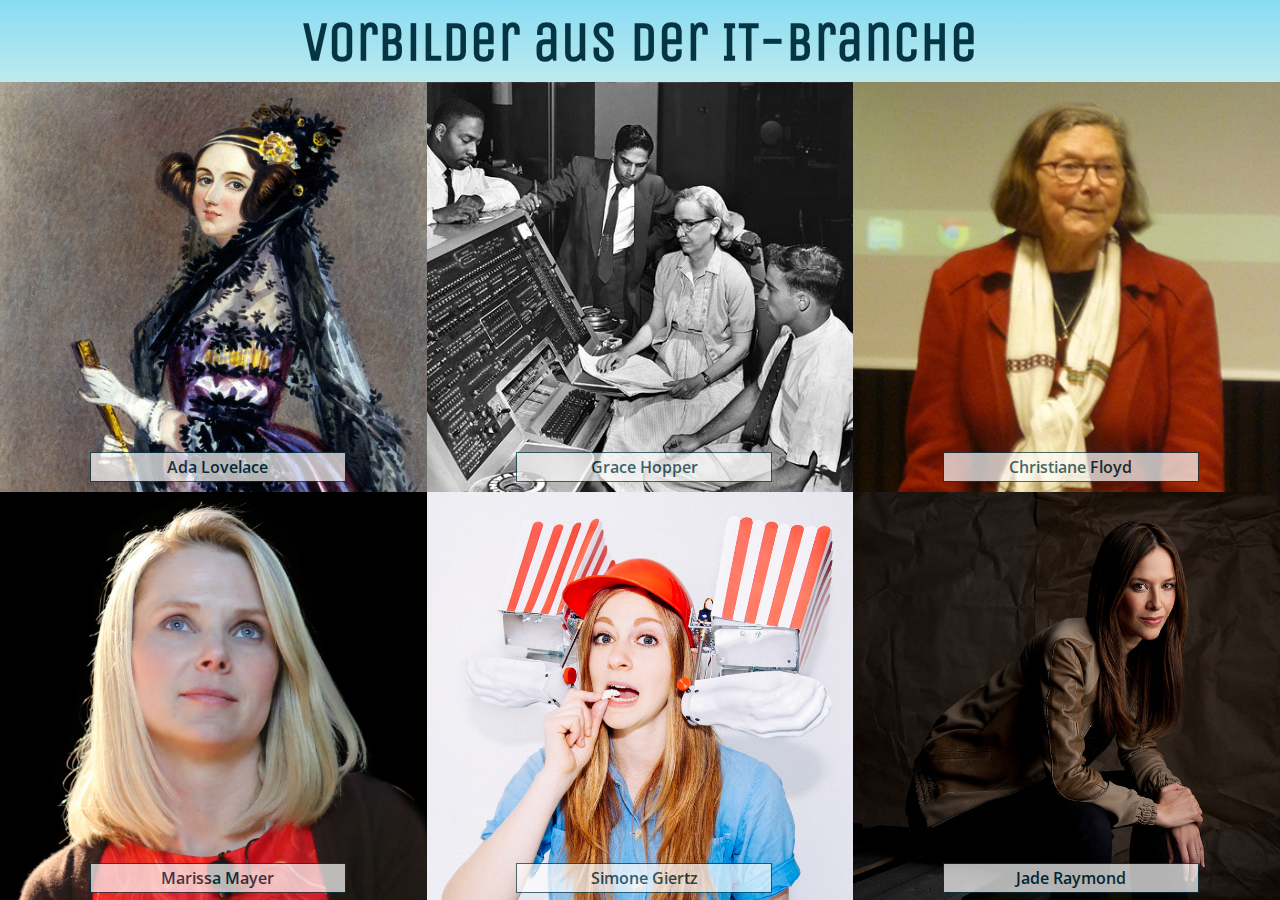
<file: public_html/index.html>
<!DOCTYPE html>
<html lang="de">
    <head>
        <title>Girls Day im Hacklabor</title>
        <meta http-equiv="X-UA-Compatible" content="IE=edge" />
	<meta content="text/html; charset=UTF-8" http-equiv="Content-Type" />
	<meta name="title" content="Girls Day im Hacklabor" />
	<meta name="description" content="Beschreibung der Seite" />
	<meta name="keywords" content="keyword1, keyword2, ..." />
	<meta name="author" content="Autorenname" />
	<meta name="viewport" content="width=device-width, initial-scale=1, maximum-scale=1" />
	<meta name="robots" content="index,follow" />
        <link rel="stylesheet" type="text/css" href="style.css" media="screen" />
	<link rel="stylesheet" type="text/css" href="print.css" media="print" />
	<link rel="shortcut icon" href="" type="image/x-icon" />
        <style>@import url('https://fonts.googleapis.com/css?family=Open+Sans|Unica+One');</style>
    </head>
    <body>
        <div id="wrapper">
            <header class="index_header">
                <h1>Vorbilder aus der IT-Branche</h1>
            </header>
            <main class="index">
                <a href="woman1.html">
                    <section id="woman1" class="women">
                        <p>Ada Lovelace</p>
                    </section>
                </a>
                <a href="woman2.html">
                    <section id="woman2" class="women">
                        <p>Grace Hopper</p>
                    </section>
                </a>
                <a href="woman3.html">
                    <section id="woman3" class="women">
                        <p>Christiane Floyd</p>
                    </section>
                </a>
                <a href="woman4.html">
                    <section id="woman4" class="women">
                        <p>Marissa Mayer</p>
                    </section>
                </a>
                <a href="woman5.html">
                    <section id="woman5" class="women">
                        <p>Simone Giertz</p>
                    </section>
                </a>
                <a href="woman6.html">
                    <section id="woman6" class="women">
                        <p>Jade Raymond</p>
                    </section>
                </a>
            </main>
        </div>
    </body>
</html>
</file>
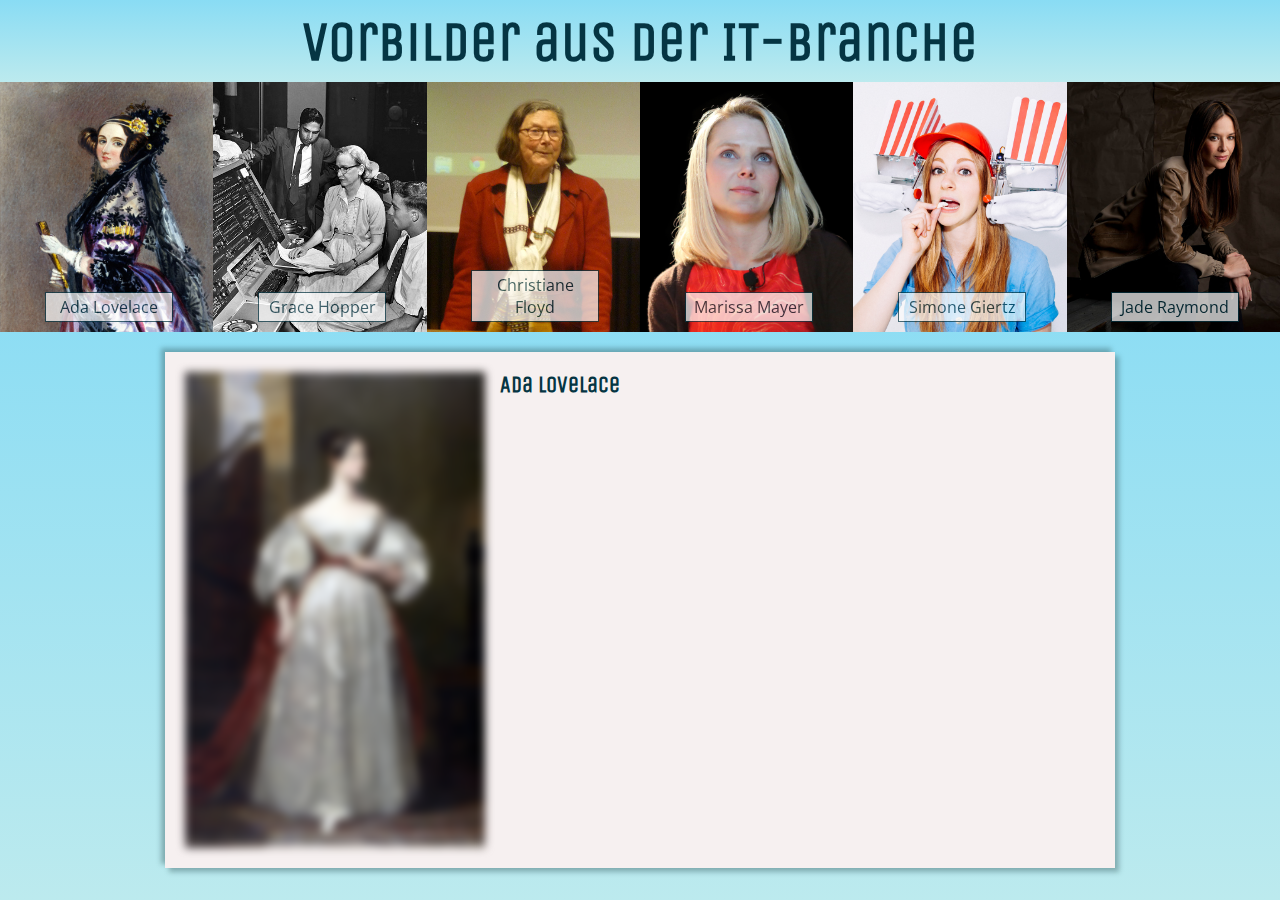
<file: public_html/woman1.html>
<!DOCTYPE html>
<html lang="de">
    <head>
        <title>Girls Day im Hacklabor</title>
        <meta http-equiv="X-UA-Compatible" content="IE=edge" />
	<meta content="text/html; charset=UTF-8" http-equiv="Content-Type" />
	<meta name="title" content="Titel der Seite" />
	<meta name="description" content="Beschreibung der Seite" />
	<meta name="keywords" content="keyword1, keyword2, ..." />
	<meta name="author" content="Autorenname" />
	<meta name="viewport" content="width=device-width, initial-scale=1, maximum-scale=1" />
	<meta name="robots" content="index,follow" />
        <link rel="stylesheet" type="text/css" href="style.css" media="screen" />
	<link rel="stylesheet" type="text/css" href="print.css" media="print" />
	<link rel="shortcut icon" href="" type="image/x-icon" />
        <style>@import url('https://fonts.googleapis.com/css?family=Open+Sans|Unica+One');</style>
    </head>
    <body>
        <div id="wrapper">
            <header>
                <h1>Vorbilder aus der IT-Branche</h1>
            </header>
            <div id="navigation">
              <a href="woman1.html">
                  <section id="woman1" class="women">
                      <p>Ada Lovelace</p>
                  </section>
              </a>
              <a href="woman2.html">
                  <section id="woman2" class="women">
                      <p>Grace Hopper</p>
                  </section>
              </a>
              <a href="woman3.html">
                  <section id="woman3" class="women">
                      <p>Christiane Floyd</p>
                  </section>
              </a>
              <a href="woman4.html">
                  <section id="woman4" class="women">
                      <p>Marissa Mayer</p>
                  </section>
              </a>
              <a href="woman5.html">
                  <section id="woman5" class="women">
                      <p>Simone Giertz</p>
                  </section>
              </a>
              <a href="woman6.html">
                  <section id="woman6" class="women">
                      <p>Jade Raymond</p>
                  </section>
              </a>
            </div>
            <main>
                <article>
                    <div id="woman_image">
                        <img src="Ada_Lovelace.jpg" alt="Name" style="filter: blur(4px); -webkit-filter: blur(4px);">
                    </div>
                    <div id="woman_text">
                        <h2>Ada Lovelace</h2>
                        <p style="color: #f6f0f0;">Augusta Ada Byron King, Countess of Lovelace lebte von 1815 - 1852 und war eine britische Mathematikerin. Sie veröffentlichte als Erste ein komplexes Programm ohne das es einen Computer gab. Das Programm nahm wesentliche Aspekte späterer Programmiersprachen, wie etwa ein Unterprogramm oder die Verzweigung, vorweg.</p>
                        <p style="color: #f6f0f0;">Aus diesem Grund wird sie heute nicht nur als erste Programmiererin der Welt, sondern als erster Programmierer überhaupt bezeichnet. Die Programmiersprache Ada und die Lovelace Medal wurden nach ihr benannt.</p>
                        <p style="color: #f6f0f0;">Es gibt mehrere Projekte die Ada Lovelace als Thema nehmen, u.a. wird jedes Jahr Mitte Oktober der Ada Lovelace Day ausgerufen. An diesem Tag werden Frauen und ihre Werke in Wissenschaft, Technik, Ingenieurswissenschaften und Mathematik gefeiert.</p>
                        <p style="color: #f6f0f0;">Weitere Informationen <a href="https://de.wikipedia.org/wiki/Ada_Lovelace" style="color: #f6f0f0;">https://de.wikipedia.org/wiki/Ada_Lovelace</a></p>
                    </div>
                </article>
            </main>
        </div>
    </body>
</html>
</file>
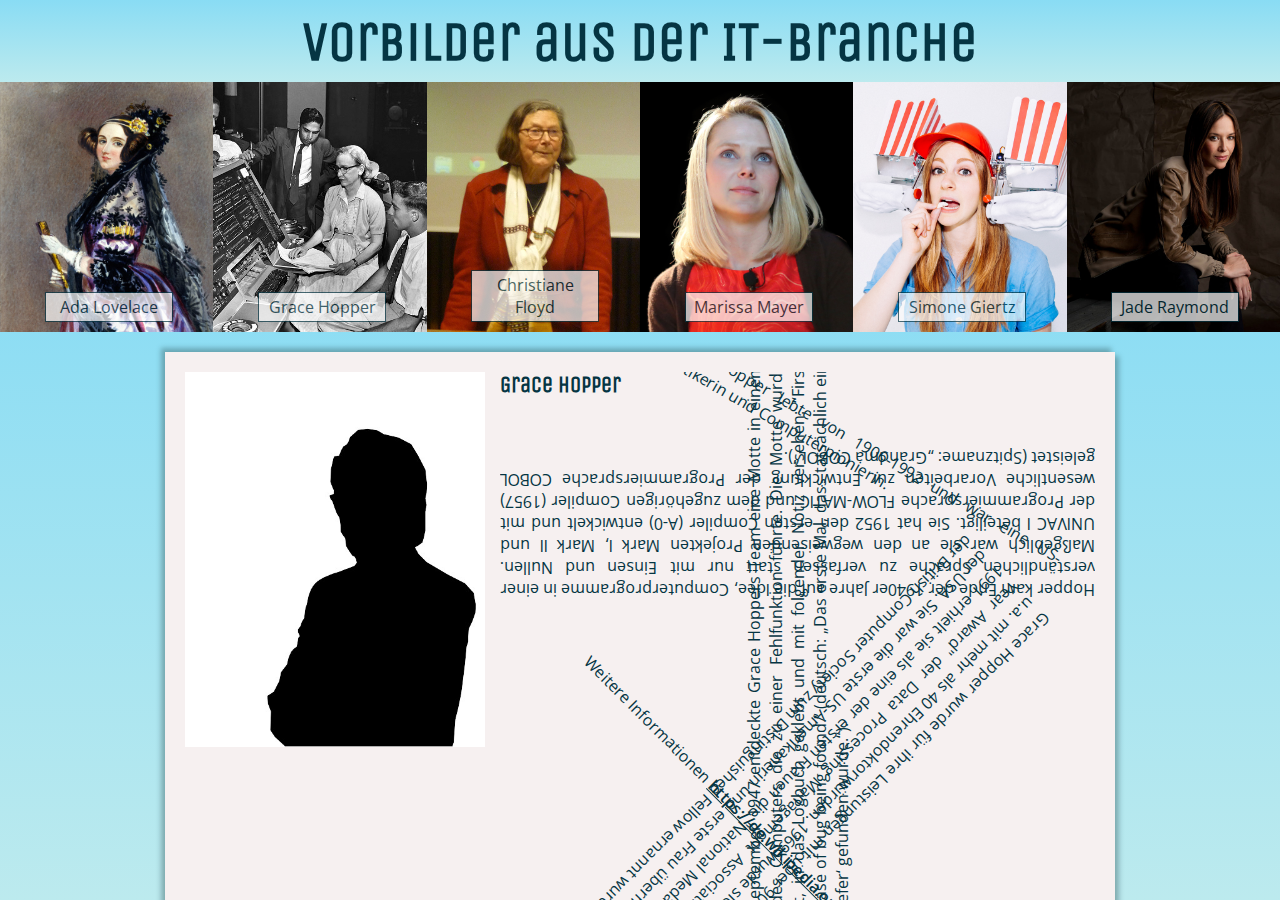
<file: public_html/woman2.html>
<!DOCTYPE html>
<html lang="de">
    <head>
        <title>Girls Day im Hacklabor</title>
        <meta http-equiv="X-UA-Compatible" content="IE=edge" />
	<meta content="text/html; charset=UTF-8" http-equiv="Content-Type" />
	<meta name="title" content="Titel der Seite" />
	<meta name="description" content="Beschreibung der Seite" />
	<meta name="keywords" content="keyword1, keyword2, ..." />
	<meta name="author" content="Autorenname" />
	<meta name="viewport" content="width=device-width, initial-scale=1, maximum-scale=1" />
	<meta name="robots" content="index,follow" />
        <link rel="stylesheet" type="text/css" href="style.css" media="screen" />
	<link rel="stylesheet" type="text/css" href="print.css" media="print" />
	<link rel="shortcut icon" href="" type="image/x-icon" />
        <style>@import url('https://fonts.googleapis.com/css?family=Open+Sans|Unica+One');</style>
    </head>
    <body>
        <div id="wrapper">
            <header>
                <h1>Vorbilder aus der IT-Branche</h1>
            </header>
            <div id="navigation">
              <a href="woman1.html">
                  <section id="woman1" class="women">
                      <p>Ada Lovelace</p>
                  </section>
              </a>
              <a href="woman2.html">
                  <section id="woman2" class="women">
                      <p>Grace Hopper</p>
                  </section>
              </a>
              <a href="woman3.html">
                  <section id="woman3" class="women">
                      <p>Christiane Floyd</p>
                  </section>
              </a>
              <a href="woman4.html">
                  <section id="woman4" class="women">
                      <p>Marissa Mayer</p>
                  </section>
              </a>
              <a href="woman5.html">
                  <section id="woman5" class="women">
                      <p>Simone Giertz</p>
                  </section>
              </a>
              <a href="woman6.html">
                  <section id="woman6" class="women">
                      <p>Jade Raymond</p>
                  </section>
              </a>
            </div>
            <main>
                <article>
                    <div id="woman_image" style="position: relative;">
                        <img src="Commodore_Grace_M._Hopper.jpg" alt="Name" class="base">
                        <img src="Commodore_Grace_M._Hopper_silhouette.jpg" alt="Name" class="overlay" style="z-index: 1">
                    </div>
                    <div id="woman_text" style="height: 730px; overflow: auto;">
                        <h2>Grace Hopper</h2>
                        <p style="transform: rotate(30deg);">Grace Brewster Murray Hopper lebte von 1906-1992 und war eine US-amerikanische Informatikerin und Computerpionierin.</p>
                        <p style="transform: rotate(180deg);">Hopper kam Ende der 1940er Jahre auf die Idee, Computerprogramme in einer verständlichen Sprache zu verfassen statt nur mit Einsen und Nullen. Maßgeblich war sie an den wegweisenden Projekten Mark I, Mark II und UNIVAC I beteiligt. Sie hat 1952 den ersten Compiler (A-0) entwickelt und mit der Programmiersprache FLOW-MATIC und dem zugehörigen Compiler (1957) wesentliche Vorarbeiten zur Entwicklung der Programmiersprache COBOL geleistet (Spitzname: „Grandma COBOL“).</p>
                        <p style="transform: rotate(270deg);">Am 9. September 1947 entdeckte Grace Hoppers Team eine Motte in einem Relais des Computers die zu einer Fehlfunktion führte. Die Motte wurde entfernt, in das Logbuch geklebt und mit folgender Notiz versehen: “First actual case of bug being found.” (deutsch: „Das erste Mal, dass tatsächlich ein ‚Ungeziefer‘ gefunden wurde.“).</p>
                        <p style="transform: rotate(135deg);">Grace Hopper wurde für ihre Leistungen mit über 90 Auszeichnungen geehrt, u.a. mit mehr als 40 Ehrendoktorwürden. 1969 wurde sie mit dem "Man of the Year Award" der Data Processing Management Association ausgezeichnet. 1991 erhielt sie als eine der ersten Frauen die "National Medal of Technology" der USA. Sie war die erste US-Amerikanerin und erste Frau überhaupt, die von der British Computer Society zum Distinguished Fellow ernannt wurde.</p>
                        <p style="transform: rotate(45deg);">Weitere Informationen <a href="https://de.wikipedia.org/wiki/Grace_Hopper">https://de.wikipedia.org/wiki/Grace_Hopper</a>
                </article>
            </main>
        </div>
    </body>
</html>
</file>
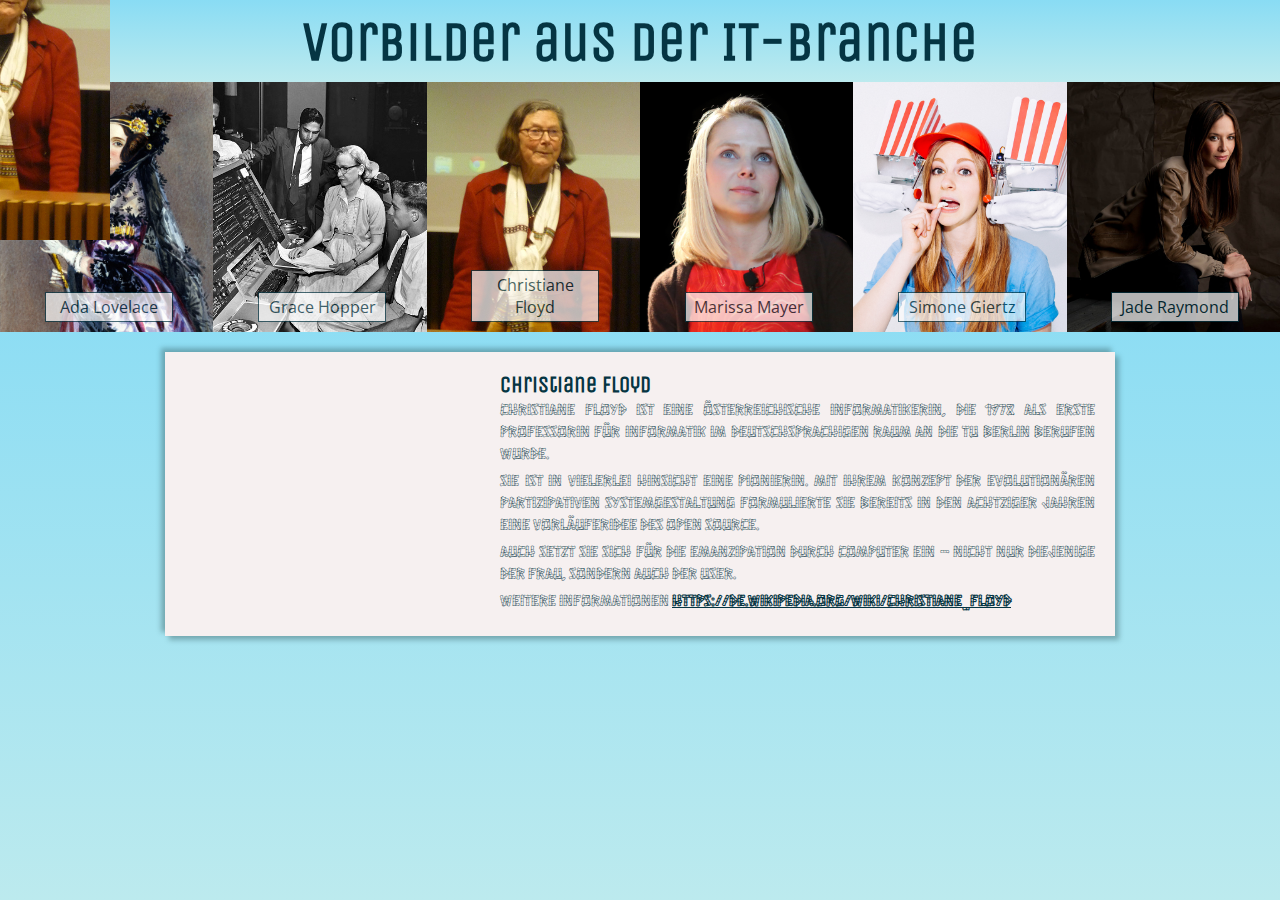
<file: public_html/woman3.html>
<!DOCTYPE html>
<html lang="de">
    <head>
        <title>Girls Day im Hacklabor</title>
        <meta http-equiv="X-UA-Compatible" content="IE=edge" />
	<meta content="text/html; charset=UTF-8" http-equiv="Content-Type" />
	<meta name="title" content="Titel der Seite" />
	<meta name="description" content="Beschreibung der Seite" />
	<meta name="keywords" content="keyword1, keyword2, ..." />
	<meta name="author" content="Autorenname" />
	<meta name="viewport" content="width=device-width, initial-scale=1, maximum-scale=1" />
	<meta name="robots" content="index,follow" />
        <link rel="stylesheet" type="text/css" href="style.css" media="screen" />
	<link rel="stylesheet" type="text/css" href="print.css" media="print" />
	<link rel="shortcut icon" href="" type="image/x-icon" />
        <style>@import url('https://fonts.googleapis.com/css?family=Open+Sans|Unica+One');</style>
        <style>@import url('https://fonts.googleapis.com/css?family=Hanalei');</style>
    </head>
    <body>
        <div id="wrapper">
            <header>
                <h1>Vorbilder aus der IT-Branche</h1>
            </header>
            <div id="navigation">
              <a href="woman1.html">
                  <section id="woman1" class="women">
                      <p>Ada Lovelace</p>
                  </section>
              </a>
              <a href="woman2.html">
                  <section id="woman2" class="women">
                      <p>Grace Hopper</p>
                  </section>
              </a>
              <a href="woman3.html">
                  <section id="woman3" class="women">
                      <p>Christiane Floyd</p>
                  </section>
              </a>
              <a href="woman4.html">
                  <section id="woman4" class="women">
                      <p>Marissa Mayer</p>
                  </section>
              </a>
              <a href="woman5.html">
                  <section id="woman5" class="women">
                      <p>Simone Giertz</p>
                  </section>
              </a>
              <a href="woman6.html">
                  <section id="woman6" class="women">
                      <p>Jade Raymond</p>
                  </section>
              </a>
                </div>
            <main>
                <article>
                    <div id="woman_image">
                        <img style="position: absolute; width: 220px; left: -110px; top: -80px;" src="Christiane-Floyd.jpg" alt="Name">
                    </div>
                    <div id="woman_text">
                        <h2>Christiane Floyd</h2>
                        <p style="font-family: 'Hanalei', cursive;">Christiane Floyd ist eine österreichische Informatikerin, die 1978 als erste Professorin für Informatik im deutschsprachigen Raum an die TU Berlin berufen wurde.</p>
                        <p style="font-family: 'Hanalei', cursive;">Sie ist in vielerlei Hinsicht eine Pionierin. Mit ihrem Konzept der evolutionären partizipativen Systemgestaltung formulierte sie bereits in den achtziger Jahren eine Vorläuferidee des Open Source.</p>
                        <p style="font-family: 'Hanalei', cursive;">Auch setzt sie sich für die Emanzipation durch Computer ein – nicht nur diejenige der Frau, sondern auch der User. </p>
                        <p style="font-family: 'Hanalei', cursive;">Weitere Informationen <a href="https://de.wikipedia.org/wiki/Christiane_Floyd" style="font-family: 'Hanalei', cursive;">https://de.wikipedia.org/wiki/Christiane_Floyd</a></p>
                    </div>
                </article>
            </main>
        </div>
    </body>
</html>
</file>
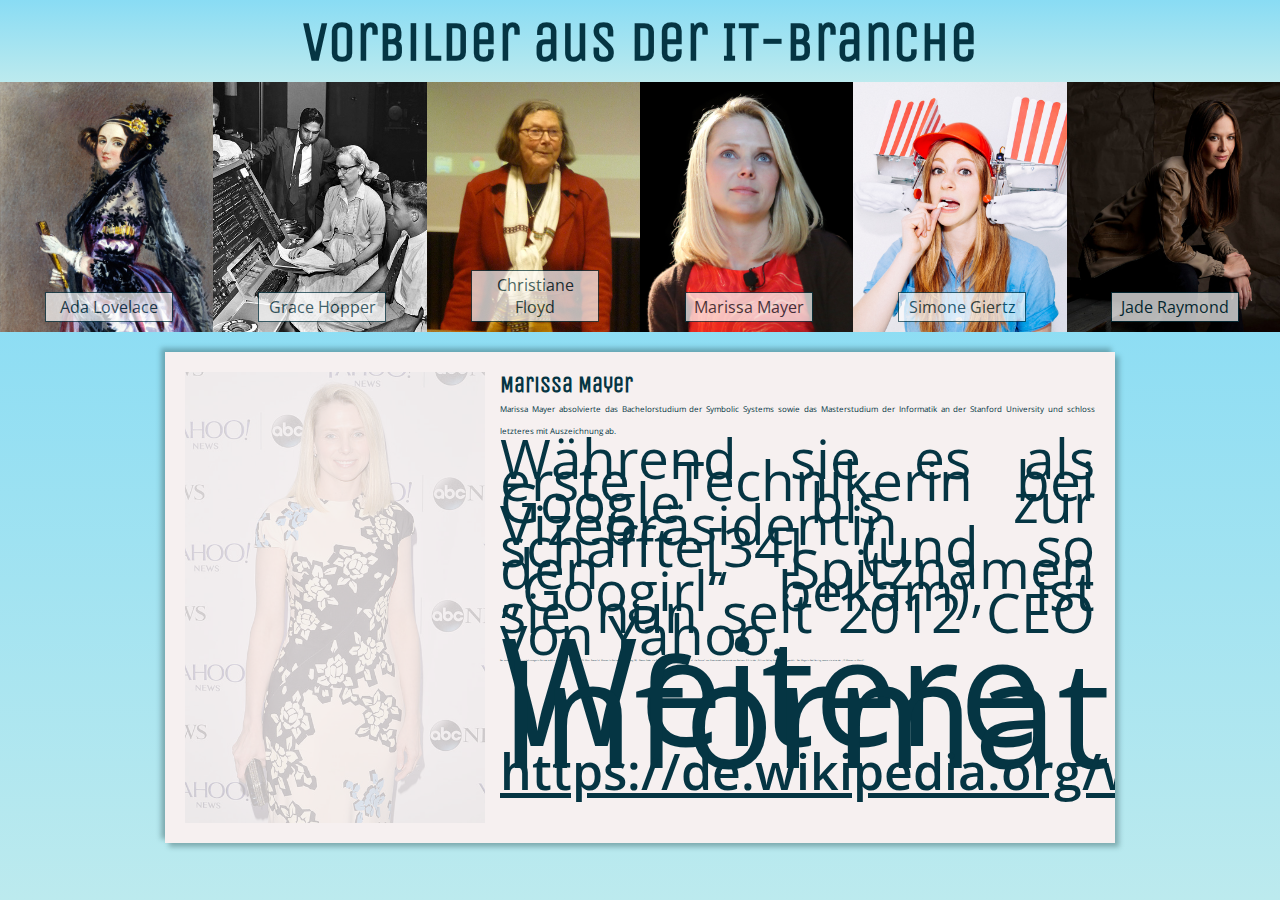
<file: public_html/woman4.html>
<!DOCTYPE html>
<html lang="de">
    <head>
        <title>Girls Day im Hacklabor</title>
        <meta http-equiv="X-UA-Compatible" content="IE=edge" />
	<meta content="text/html; charset=UTF-8" http-equiv="Content-Type" />
	<meta name="title" content="Titel der Seite" />
	<meta name="description" content="Beschreibung der Seite" />
	<meta name="keywords" content="keyword1, keyword2, ..." />
	<meta name="author" content="Autorenname" />
	<meta name="viewport" content="width=device-width, initial-scale=1, maximum-scale=1" />
	<meta name="robots" content="index,follow" />
        <link rel="stylesheet" type="text/css" href="style.css" media="screen" />
	<link rel="stylesheet" type="text/css" href="print.css" media="print" />
	<link rel="shortcut icon" href="" type="image/x-icon" />
        <style>@import url('https://fonts.googleapis.com/css?family=Open+Sans|Unica+One');</style>
    </head>
    <body>
        <div id="wrapper">
            <header>
                <h1>Vorbilder aus der IT-Branche</h1>
            </header>
            <div id="navigation">
              <a href="woman1.html">
                  <section id="woman1" class="women">
                      <p>Ada Lovelace</p>
                  </section>
              </a>
              <a href="woman2.html">
                  <section id="woman2" class="women">
                      <p>Grace Hopper</p>
                  </section>
              </a>
              <a href="woman3.html">
                  <section id="woman3" class="women">
                      <p>Christiane Floyd</p>
                  </section>
              </a>
              <a href="woman4.html">
                  <section id="woman4" class="women">
                      <p>Marissa Mayer</p>
                  </section>
              </a>
              <a href="woman5.html">
                  <section id="woman5" class="women">
                      <p>Simone Giertz</p>
                  </section>
              </a>
              <a href="woman6.html">
                  <section id="woman6" class="women">
                      <p>Jade Raymond</p>
                  </section>
              </a>
            </div>
            <main>
                <article>
                    <div id="woman_image">
                        <img src="Marrisa.jpg" alt="Name" style="opacity: 0.2;">
                    </div>
                    <div id="woman_text">
                        <h2>Marissa Mayer</h2>
                        <p style="font-size: 8px;">Marissa Mayer absolvierte das Bachelorstudium der Symbolic Systems sowie das Masterstudium der Informatik an der Stanford University und schloss letzteres mit Auszeichnung ab.</p>
                        <p style="font-size: 55px;">Während sie es als erste Technikerin bei Google bis zur Vizepräsidentin schaffte[34] (und so den Spitznamen „Googirl“ bekam), ist sie nun seit 2012 CEO von Yahoo.</p>
                        <p style="font-size: 2px;">Das amerikanische Wirtschaftsmagazin Fortune wählte sie 2012 auf Rang 14 der „50 Most Powerful Women In Business“ (2011: Rang 38). Ebenso findet sie Erwähnung in den „10 Tech Leaders of the Future“ von Newsweek und wurde von Business 2.0 in das „Silicon Valley Dream Team“ gewählt. Das Magazin Red Herring nannte sie eine der „15 Women to Watch“.</p>
                        <p style="font-size: 150px;">Weitere Informationen: <a href="https://de.wikipedia.org/wiki/Marissa_Mayer" style="font-size: 50px;">https://de.wikipedia.org/wiki/Marissa_Mayer</a>
                    </div>
                </article>
            </main>
        </div>
    </body>
</html>
</file>
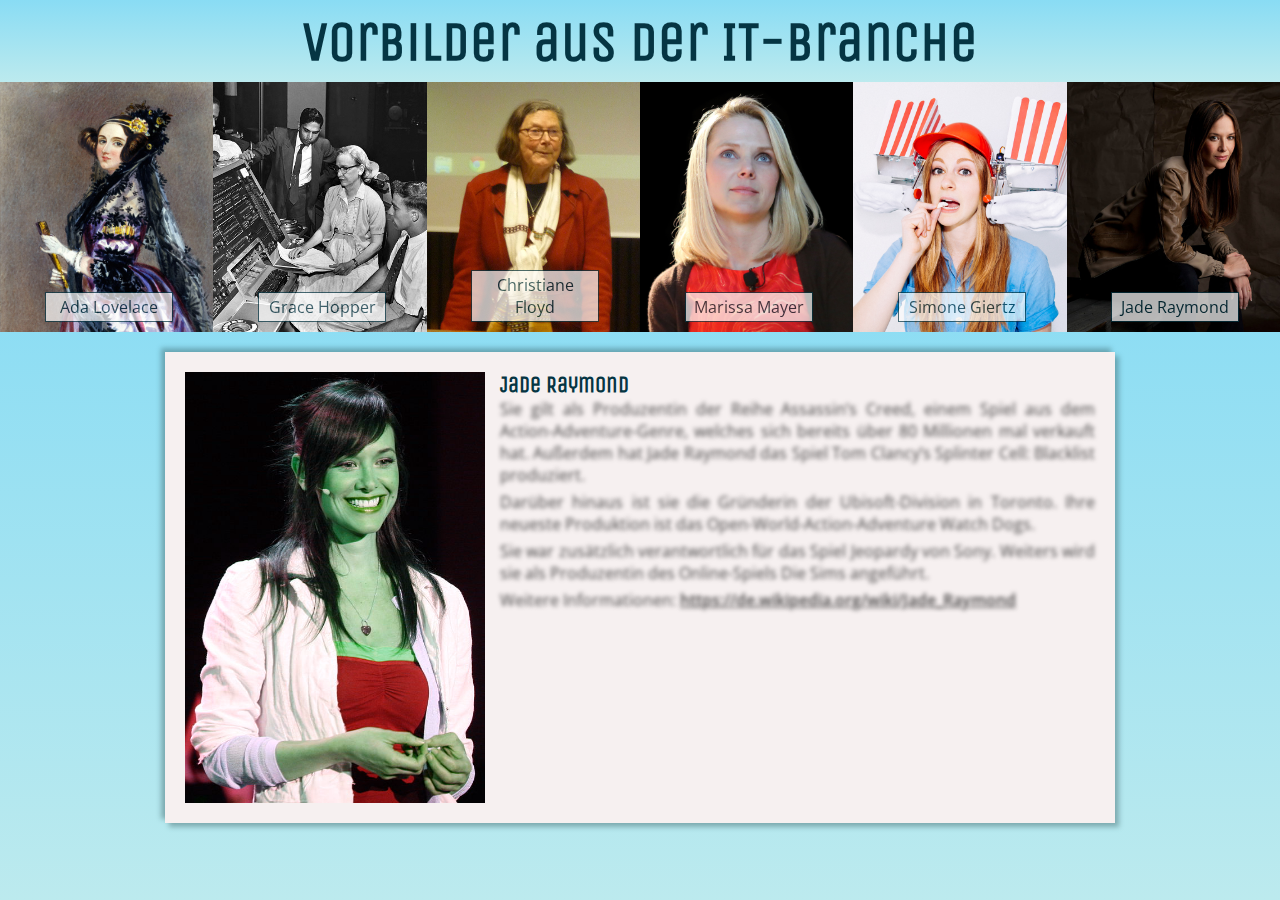
<file: public_html/woman6.html>
<!DOCTYPE html>
<html lang="de">
    <head>
        <title>Girls Day im Hacklabor</title>
        <meta http-equiv="X-UA-Compatible" content="IE=edge" />
	<meta content="text/html; charset=UTF-8" http-equiv="Content-Type" />
	<meta name="title" content="Titel der Seite" />
	<meta name="description" content="Beschreibung der Seite" />
	<meta name="keywords" content="keyword1, keyword2, ..." />
	<meta name="author" content="Autorenname" />
	<meta name="viewport" content="width=device-width, initial-scale=1, maximum-scale=1" />
	<meta name="robots" content="index,follow" />
        <link rel="stylesheet" type="text/css" href="style.css" media="screen" />
	<link rel="stylesheet" type="text/css" href="print.css" media="print" />
	<link rel="shortcut icon" href="" type="image/x-icon" />
        <style>@import url('https://fonts.googleapis.com/css?family=Open+Sans|Unica+One');</style>
    </head>
    <body>
        <div id="wrapper">
            <header>
                <h1>Vorbilder aus der IT-Branche</h1>
            </header>
            <div id="navigation">
              <a href="woman1.html">
                  <section id="woman1" class="women">
                      <p>Ada Lovelace</p>
                  </section>
              </a>
              <a href="woman2.html">
                  <section id="woman2" class="women">
                      <p>Grace Hopper</p>
                  </section>
              </a>
              <a href="woman3.html">
                  <section id="woman3" class="women">
                      <p>Christiane Floyd</p>
                  </section>
              </a>
              <a href="woman4.html">
                  <section id="woman4" class="women">
                      <p>Marissa Mayer</p>
                  </section>
              </a>
              <a href="woman5.html">
                  <section id="woman5" class="women">
                      <p>Simone Giertz</p>
                  </section>
              </a>
              <a href="woman6.html">
                  <section id="woman6" class="women">
                      <p>Jade Raymond</p>
                  </section>
              </a>
            </div>
            <main>
                <article>
                    <div id="woman_image">
                        <img src="Jade_Raymond_-_E3_2007.jpg" alt="Name" style="-webkit-filter: hue-rotate(110deg); filter: hue-rotate(110deg);">
                    </div>
                    <div id="woman_text">
                        <h2>Jade Raymond</h2>
                        <p style="color: transparent; text-shadow: 0 0 4px rgba(0,0,0,0.7);">Sie gilt als Produzentin der Reihe Assassin’s Creed, einem Spiel aus dem Action-Adventure-Genre, welches sich bereits über 80 Millionen mal verkauft hat. Außerdem hat Jade Raymond das Spiel Tom Clancy’s Splinter Cell: Blacklist produziert.</p>
                        <p style="color: transparent; text-shadow: 0 0 4px rgba(0,0,0,0.7);">Darüber hinaus ist sie die Gründerin der Ubisoft-Division in Toronto. Ihre neueste Produktion ist das Open-World-Action-Adventure Watch Dogs.</p>
                        <p style="color: transparent; text-shadow: 0 0 4px rgba(0,0,0,0.7);">Sie war zusätzlich verantwortlich für das Spiel Jeopardy von Sony. Weiters wird sie als Produzentin des Online-Spiels Die Sims angeführt.</p>
                        <p style="color: transparent; text-shadow: 0 0 4px rgba(0,0,0,0.7);">Weitere Informationen: <a href="https://de.wikipedia.org/wiki/Jade_Raymond" style="color: transparent; text-shadow: 0 0 4px rgba(0,0,0,0.7);">https://de.wikipedia.org/wiki/Jade_Raymond</a></p>
                    </div>
                </article>
            </main>
        </div>
    </body>
</html>
</file>
<file: public_html/style.css>
/*--------------------------*/
/* --Browser-Kalibrierung-- */
/*--------------------------*/
* { padding: 0; margin: 0; border: 0; font-family: 'Open Sans', Arial, sans-serif; font-size: 16px; box-sizing: border-box;}


/* Anweisungen für IE */
html, body, #wrapper {
    width: 100%;
    height: 100%;
    color: #053543;
}

body { font-size: 100.01%;}

img { display: block; }

/*--------------------------*/
/* ---Ende Kalibrierung--- */
/*--------------------------*/

/*-------------*/
/*----Fonts----*/
/*-------------*/
/*font-family: 'Unica One', cursive;
font-family: 'Open Sans', sans-serif;*/
/*-------------*/
/*-Fonts-Ende--*/
/*-------------*/

h1 {
    color: #053543;
    top: 40%;
    font-family: 'Unica One', cursive;
    font-size: 55px;
    text-align: center;
    padding-top: 10px;
    padding-bottom: 7px;
}

h2 {
    color: #053543;
    font-family: 'Unica One', cursive;
    font-size: 22px;
}

#wrapper {
    background: #e785b8; /* Old browsers */
    background: #bceaee;/* Old browsers */
    background: -moz-linear-gradient(top, #89dcf4 30%, #bceaee 100%);/* FF3.6-15 */
    background: -webkit-linear-gradient(top, #89dcf4 30%, #bceaee 100%);/* Chrome10-25,Safari5.1-6 */
    background: linear-gradient(to bottom, #89dcf4 30%, #bceaee 100%);/* W3C, IE10+, FF16+, Chrome26+, Opera12+, Safari7+ */
    filter: progid:DXImageTransform.Microsoft.gradient( startColorstr='#89dcf4', endColorstr='#bceaee',GradientType=0 );/* IE6-9 */
    overflow: auto;
}

#woman1 {
    background: #cf0b71;
    background: rgba(207,11,113,0.6) url("Ada_Lovelace_portrait.jpg") 80% 23%;
}

#woman2 {
    background: #12b8e8;
    background: rgba(18,184,232,0.6) url("Grace_Hopper_and_UNIVAC.jpg") 60%;
}

#woman3 {
    background: #ec7b03;
    background: rgba(236,123,3,0.6) url("Christiane-Floyd.jpg") 50% 15%;
}

#woman4 {
    background: #108a41;
    background: rgba(16,138,65,0.6) url("TechCrunch_SF_2013_4S2A3709_Marissa_Mayer.jpg") 50% 15%;
}

#woman5 {
   background: #cf0b71;
   background: rgba(207,11,113,0.6) url("simone_giertz.jpg") 49% 10%;
}

#woman6 {
    background: #12b8e8;
    background: rgba(18,184,232,0.6) url("Jade_Raymond_Feb_2012-cropped.jpg") 55% 10%;
}

#wrapper .women {
    background-size: cover;
    position: relative;
}

#wrapper .women p {
    text-align: center;
    padding: 3px;
    width: 60%;
    background-color: #ffffff;
    border: 1px solid #053543;
    opacity: 0.7;
    position: absolute;
    bottom: 5px;
    left: 21%;
}

#navigation a {
    font-weight: 400;
}

header {
    height: auto;
    background: #bceaee;/* Old browsers */
    background: -moz-linear-gradient(top, #89dcf4 0%, #bceaee 100%);/* FF3.6-15 */
    background: -webkit-linear-gradient(top, #89dcf4 0%, #bceaee 100%);/* Chrome10-25,Safari5.1-6 */
    background: linear-gradient(to bottom, #89dcf4 0%, #bceaee 100%);/* W3C, IE10+, FF16+, Chrome26+, Opera12+, Safari7+ */
    filter: progid:DXImageTransform.Microsoft.gradient( startColorstr='#89dcf4', endColorstr='#bceaee',GradientType=0 );/* IE6-9 */
}

p {
    margin-bottom: 5px;
    line-height: 22px;
}

a {
    color: #053543;
    font-weight: 600;
}

a:visited {
    color: #89dcf4;
    font-weight: 600;
}

/*Index*/

main.index {
    display: grid;
    grid-template-rows: 50% 50%;
    grid-template-columns: calc(100% / 3) calc(100% / 3) calc(100% / 3);
    height: 91.2%;
    max-width: none;
    margin: 0;
    box-shadow: none;
}

main.index a {
    color: #053543;
    /*text-shadow: 0 -1px #053543, 1px 0 #053543, 0 1px #053543, -1px 0 #053543;*/
    text-decoration: none;
}

main.index section {
    height: 100%;
}
/*Index-Ende*/

/*Detail*/

#woman_image {
    width: 100%;
    max-width: 300px;
    float: left;
}

#woman_image img {
    width: 100%;
}

.base {
    position: absolute;
    top: 0;
    left: 0;
    z-index : 0;
}

.overlay{
    position: absolute;
    top: 0;
    left: 0;
}

#woman_text {
    width: 100%;
    max-width: 610px;
    float: right;
    text-align: justify;
    padding-left: 15px;
}

#navigation {
    clear: both;
    display: grid;
    grid-template-columns: calc(100% / 6) calc(100% / 6) calc(100% / 6) calc(100% / 6) calc(100% / 6) calc(100% / 6);
    height: 250px;
    width: 100%;
    margin: 0 auto 0 auto;
}

#navigation section {
    height: 100%;
}
#navigation a {
    color: #053543;
    text-decoration: none;
}

main {
    width: 100%;
    max-width: 950px;
    margin: 20px auto 50px auto;
    overflow: auto;
    -webkit-box-shadow: 4px 4px 5px 0px rgba(48,85,88,0.4),
                        -4px -4px 5px 0px rgba(48,85,88,0.4);
    -moz-box-shadow: 4px 4px 5px 0px rgba(48,85,88,0.4)
                    -4px -4px 5px 0px rgba(48,85,88,0.4);
    box-shadow: 4px 4px 5px 0px rgba(48,85,88,0.4),
                -4px -4px 5px 0px rgba(48,85,88,0.4);
}

article {
    overflow: auto;
    background: #f6f0f0;
    padding: 20px;
}

@-webkit-keyframes rotate {
  from {
    -webkit-transform: rotate(0deg);
  }
  to {
    -webkit-transform: rotate(360deg);
  }
}
/*Detail-Ende*/
</file>
<file: public_html/print.css>
@media print{*{background-color:#fff;color:#000}body,#wrapper{margin:0}}
/*# sourceMappingURL=print.css.map */
</file>
